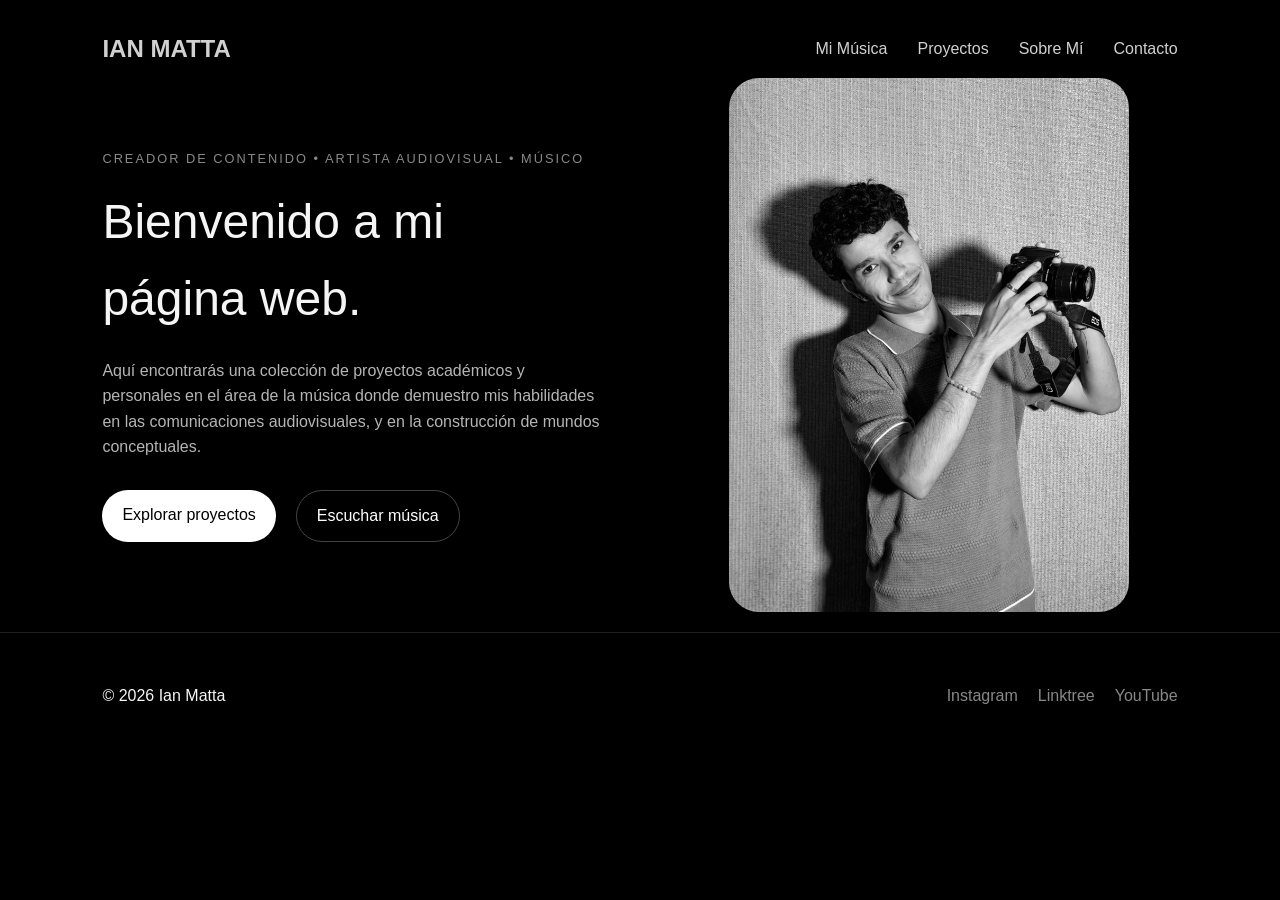
<file: index.html>
<!doctype html>
<html lang="en">
<head>
    <meta charset="utf-8" />
    <title>Ian Matta</title>
    <link rel="stylesheet" href="style.css">
</head>

<body>

<header class="main">

    <nav> 
        <div class="home-btn">
            <h1><a href="index.html">IAN MATTA</a></h1>
        </div>

        <div class="links">
            <a href="music.html">Mi M&uacute;sica</a>
            <a href="projects.html">Proyectos</a>
            <a href="about.html">Sobre M&iacute;</a>
            <a href="contact.html">Contacto</a>
        </div>
    </nav>

    <div class="hero">

        <div class="description">

            <p class="mini-text">
                creador de contenido • artista audiovisual • m&uacute;sico
            </p>

            <h2>
                Bienvenido a mi p&aacute;gina web.
            </h2>

            <p class="info">
                Aqu&iacute; encontrar&aacute;s una colecci&oacute;n de proyectos acad&eacute;micos y personales en el &aacute;rea de la m&uacute;sica donde demuestro mis habilidades en las comunicaciones audiovisuales, y en la construcci&oacute;n de mundos conceptuales.
            </p>

            <div class="buttons">
                <a href="projects.html" class="primary-btn">Explorar proyectos</a>
                <a href="music.html" class="secondary-btn">Escuchar m&uacute;sica</a>
            </div>

        </div>

        <div class="ian-foto">
            <img src="images/ian.jpg" alt="Ian Matta">
        </div>

    </div>

</header>

    <footer>

    <p>&copy; 2026 Ian Matta</p>

    <div class="footer-links">
        <a href="http://instagram.com/ianmvtta">Instagram</a>
        <a href="http://linktr.ee/ianmatta">Linktree</a>
        <a href="http://youtube.com/@ianmatta.">YouTube</a>
    </div>

</footer>
</body>
</html>
</file>
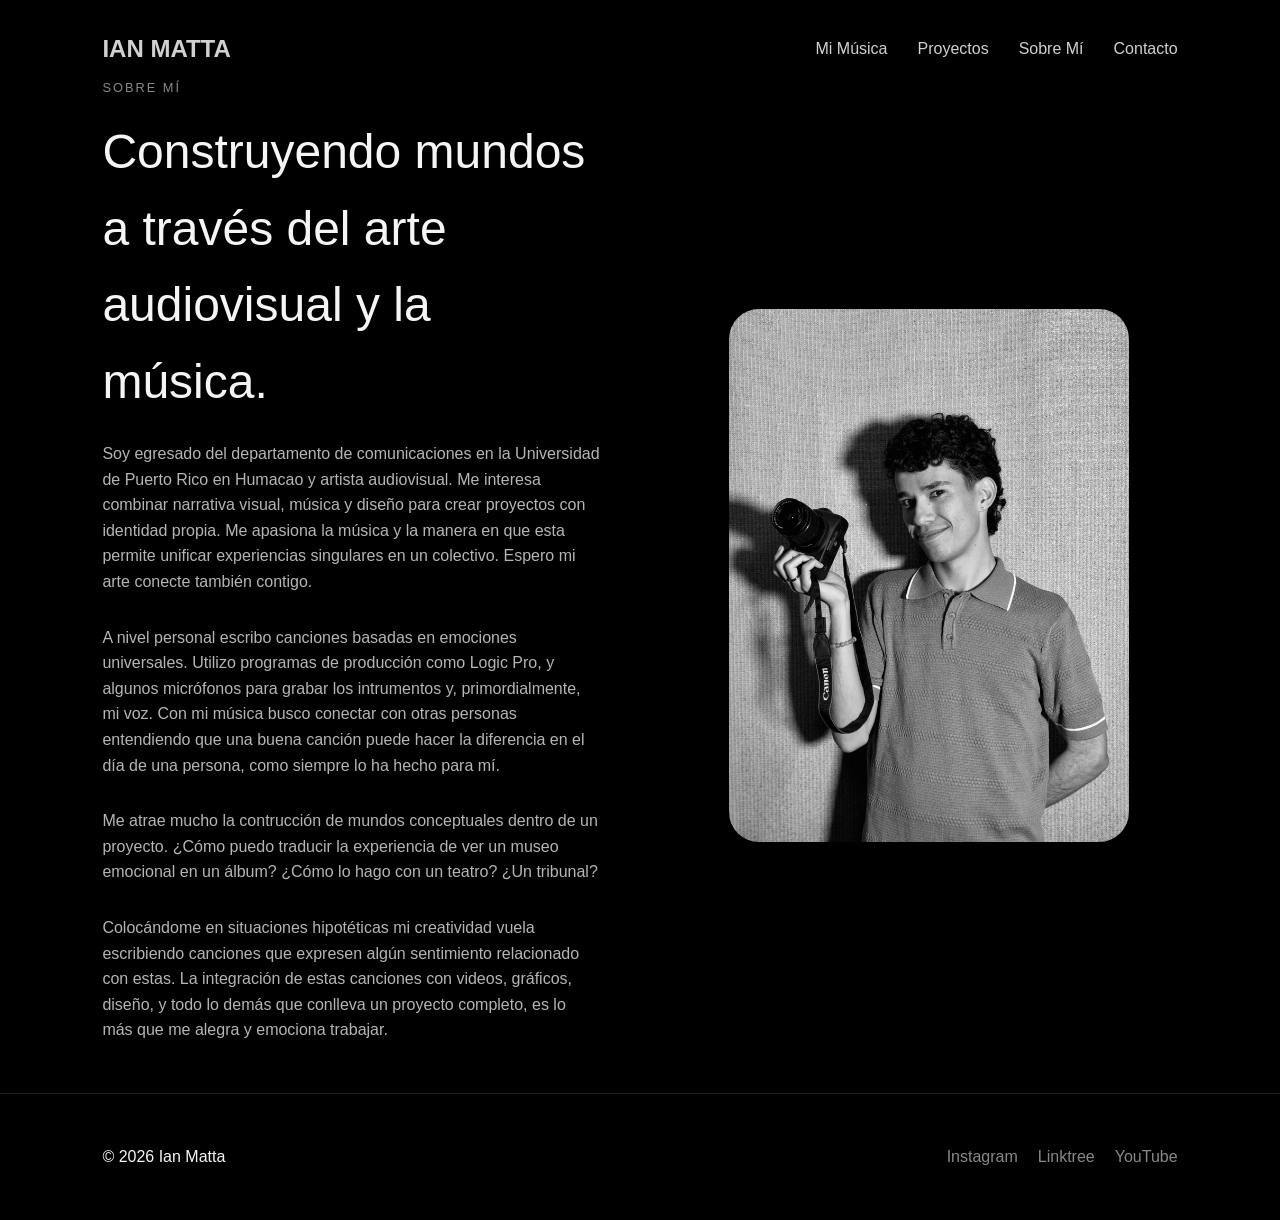
<file: about.html>
<!doctype html>
<html lang="en">
<head>
    <meta charset="utf-8" />
    <title>Sobre M&iacute;</title>
    <link rel="stylesheet" href="style.css">
</head>

<body>

<header class="main">

    <nav>
        <div class="home-btn">
            <h1><a href="index.html">IAN MATTA</a></h1>
        </div>

        <div class="links">
            <a href="music.html">Mi M&uacute;sica</a>
            <a href="projects.html">Proyectos</a>
            <a href="about.html">Sobre M&iacute;</a>
            <a href="contact.html">Contacto</a>
        </div>
    </nav>

    <div class="hero">

        <div class="description">

            <p class="mini-text">
                sobre m&iacute;
            </p>

            <h2>
                Construyendo mundos a trav&eacute;s del arte audiovisual y la m&uacute;sica.
            </h2>

            <p class="info">
                Soy egresado del departamento de comunicaciones en la Universidad de Puerto Rico en Humacao y artista audiovisual. Me interesa combinar narrativa visual, m&uacute;sica y diseño para crear proyectos con identidad propia. Me apasiona la m&uacute;sica y la manera en que esta permite unificar experiencias singulares en un colectivo. Espero mi arte conecte tambi&eacute;n contigo.
            </p>
            
            <p class="info">A nivel personal escribo canciones basadas en emociones universales. Utilizo programas de producci&oacute;n como Logic Pro, y algunos micr&oacute;fonos para grabar los intrumentos y, primordialmente, mi voz. Con mi m&uacute;sica busco conectar con otras personas entendiendo que una buena canci&oacute;n puede hacer la diferencia en el d&iacute;a de una persona, como siempre lo ha hecho para m&iacute;. 
            
            </p>
            
            <p class="info">
            Me atrae mucho la contrucci&oacute;n de mundos conceptuales dentro de un proyecto. ¿C&oacute;mo puedo traducir la experiencia de ver un museo emocional en un &aacute;lbum? ¿C&oacute;mo lo hago con un teatro? ¿Un tribunal? 
            </p>
            
            <p class="info">
            Coloc&aacute;ndome en situaciones hipot&eacute;ticas mi creatividad vuela escribiendo canciones que expresen alg&uacute;n sentimiento relacionado con estas. La integraci&oacute;n de estas canciones con videos, gr&aacute;ficos, dise&ntilde;o, y todo lo dem&aacute;s que conlleva un proyecto completo, es lo m&aacute;s que me alegra y emociona trabajar.
            </p>

        </div>

        <div class="ian-foto">
            <img src="images/ian3.jpg" alt="Ian Matta">
        </div>

    </div>

</header>

<footer>

    <p>&copy; 2026 Ian Matta</p>

    <div class="footer-links">
        <a href="http://instagram.com/ianmvtta">Instagram</a>
        <a href="http://linktr.ee/ianmatta">Linktree</a>
        <a href="http://youtube.com/@ianmatta.">YouTube</a>
    </div>

</footer>

</body>
</html>
</file>
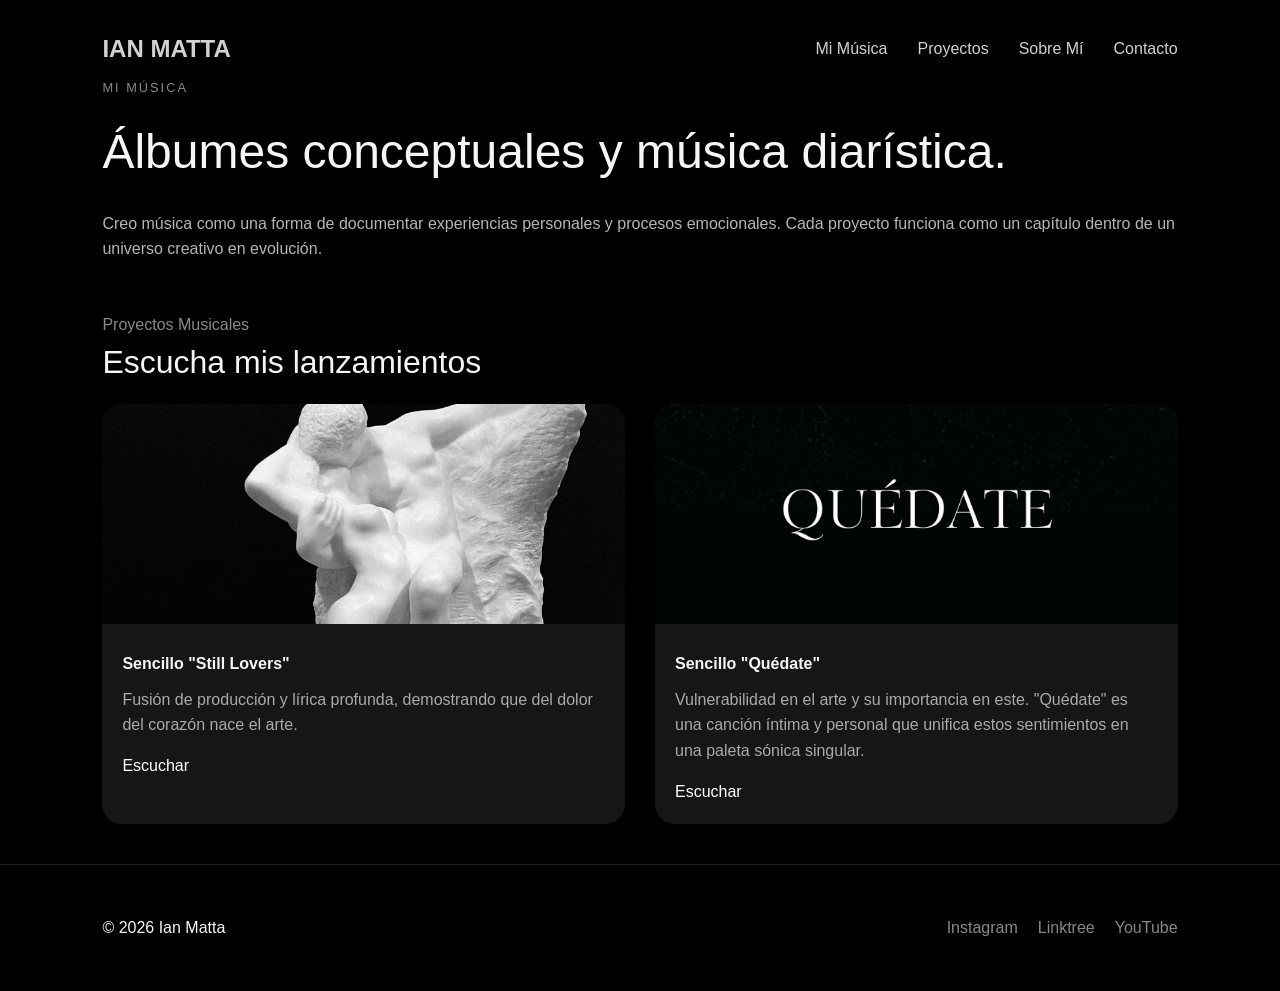
<file: music.html>
<!doctype html>
<html lang="en">
<head>
    <meta charset="utf-8" />
    <title>Mi Música</title>
    <link rel="stylesheet" href="style.css">
</head>

<body>

<header class="main">

    <nav>
        <div class="home-btn">
            <h1><a href="index.html">IAN MATTA</a></h1>
        </div>

        <div class="links">
            <a href="music.html">Mi M&uacute;sica</a>
            <a href="projects.html">Proyectos</a>
            <a href="about.html">Sobre M&iacute;</a>
            <a href="contact.html">Contacto</a>
        </div>
    </nav>

    <div class="hero">

        <div class="description">

            <p class="mini-text">
                mi m&uacute;sica
            </p>

            <h2>
                &Aacute;lbumes conceptuales y m&uacute;sica diar&iacute;stica.
            </h2>

            <p class="info">
                Creo m&uacute;sica como una forma de documentar experiencias personales y procesos emocionales. Cada proyecto funciona como un cap&iacute;tulo dentro de un universo creativo en evoluci&oacute;n.
            </p>

        </div>

    </div>

</header>

<div class="page">

    <div class="section-title">
        <p>Proyectos Musicales</p>
        <h3>Escucha mis lanzamientos</h3>
    </div>

    <div class="project-grid">

        <div class="project-box">

            <div class="project-image">
                <img src="images/still-lovers.jpg" alt="Still Lovers">
            </div>

            <div class="project-content">
                <h4>Sencillo "Still Lovers"</h4>
                <p>Fusi&oacute;n de producci&oacute;n y l&iacute;rica profunda, demostrando que del dolor del coraz&oacute;n nace el arte.</p>
                <a href="https://music.apple.com/us/album/still-lovers-single/1810349006" target="_blank">Escuchar</a>
            </div>

        </div>

        <div class="project-box">

            <div class="project-image">
                <img src="images/quedate.PNG" alt="Quédate">
            </div>

            <div class="project-content">
                <h4>Sencillo "Qu&eacute;date"</h4>
                <p>Vulnerabilidad en el arte y su importancia en este. "Qu&eacute;date" es una canción íntima y personal que unifica estos sentimientos en una paleta s&oacute;nica singular.</p>
                <a href="https://music.apple.com/us/album/qu%C3%A9date-demo/1788807006" target="_blank">Escuchar</a>
            </div>

        </div>

    </div>

</div>

<footer>

    <p>&copy; 2026 Ian Matta</p>

    <div class="footer-links">
        <a href="http://instagram.com/ianmvtta">Instagram</a>
        <a href="http://linktr.ee/ianmatta">Linktree</a>
        <a href="http://youtube.com/@ianmatta.">YouTube</a>
    </div>

</footer>

</body>
</html>
</file>
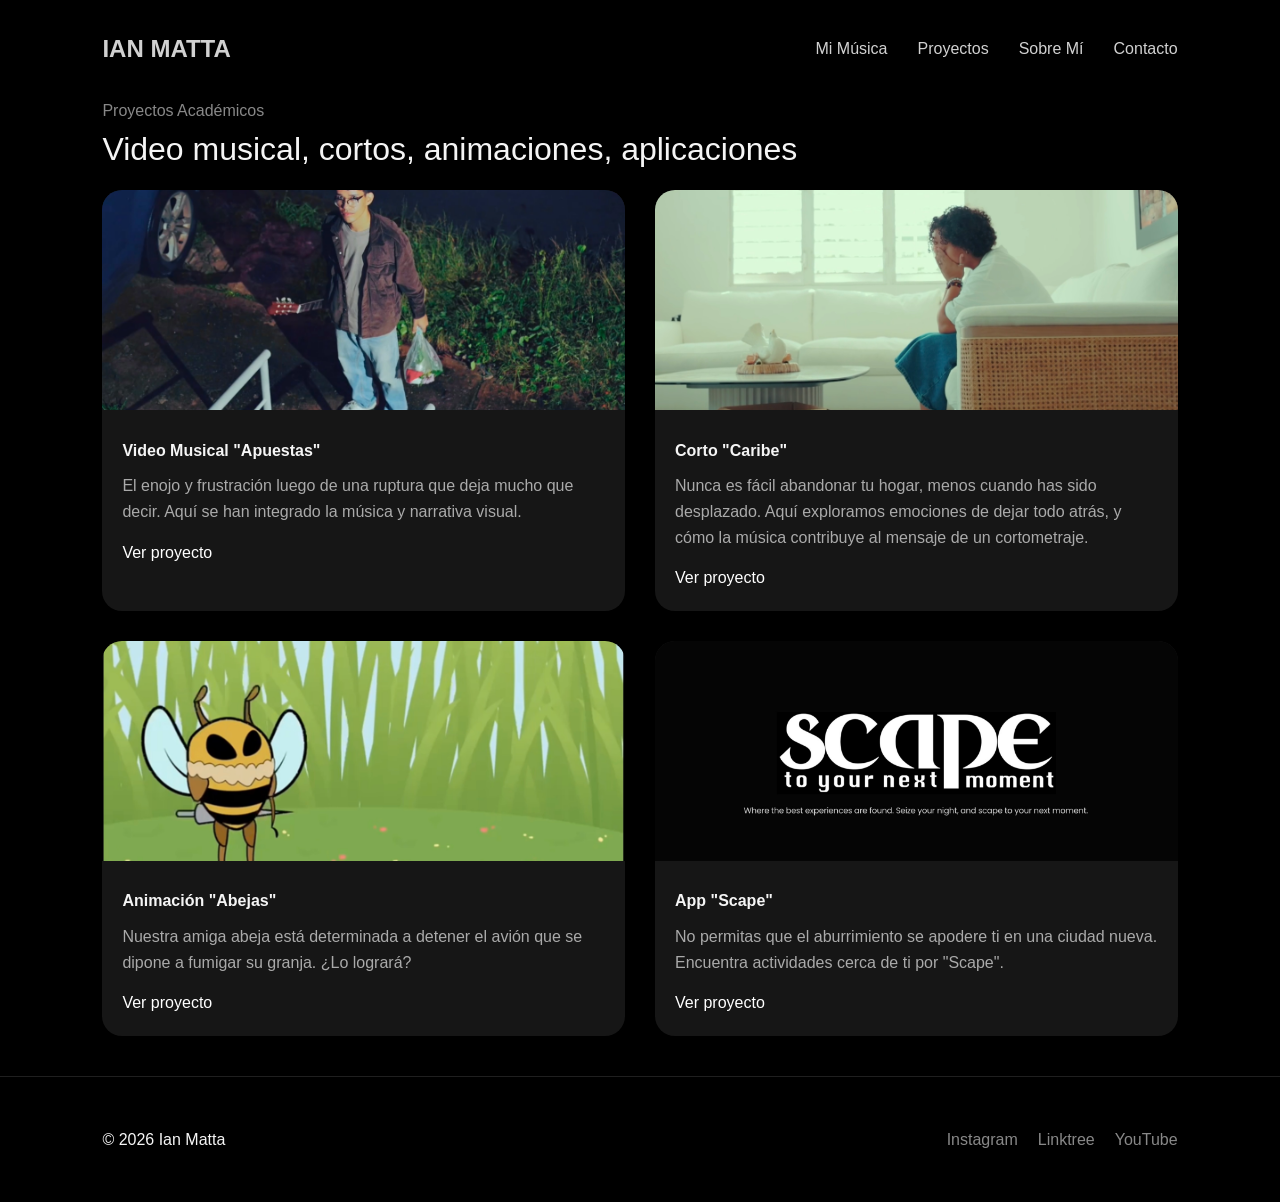
<file: projects.html>
<!doctype html>
<html lang="en">
<head>
    <meta charset="utf-8" />
    <title>Proyectos</title>
    <link rel="stylesheet" href="style.css">
</head>

<body>

<header class="main">

    <nav>
        <div class="home-btn">
            <h1><a href="index.html">IAN MATTA</a></h1>
        </div>

        <div class="links">
            <a href="music.html">Mi M&uacute;sica</a>
            <a href="projects.html">Proyectos</a>
            <a href="about.html">Sobre M&iacute;</a>
            <a href="contact.html">Contacto</a>
        </div>
    </nav>

</header>

<div class="page">

    <div class="section-title">
        <p>Proyectos Acad&eacute;micos</p>
        <h3>Video musical, cortos, animaciones, aplicaciones</h3>
    </div>

    <div class="project-grid">

        <div class="project-box">
            <div class="project-image">
                <img src="images/apuestas.jpg" alt="Apuestas">
            </div>
            <div class="project-content">
                <h4>Video Musical "Apuestas"</h4>
                <p>El enojo y frustraci&oacute;n luego de una ruptura que deja mucho que decir. Aqu&iacute; se han integrado la m&uacute;sica y narrativa visual.</p>
                <a href="https://youtu.be/Hdd4oVDeu2M" target="_blank">Ver proyecto</a>
            </div>
        </div>

        <div class="project-box">
            <div class="project-image">
                <img src="images/caribe.jpg" alt="Caribe">
            </div>
            <div class="project-content">
                <h4>Corto "Caribe"</h4>
                <p>Nunca es f&aacute;cil abandonar tu hogar, menos cuando has sido desplazado. Aqu&iacute; exploramos emociones de dejar todo atrás, y c&oacute;mo la m&uacute;sica contribuye al mensaje de un cortometraje.</p>
                <a href="https://youtu.be/l_MOWW-Rcjg" target="_blank">Ver proyecto</a>
            </div>
        </div>

        <div class="project-box">
            <div class="project-image">
                <img src="images/abejas.jpg" alt="Abejas">
            </div>
            <div class="project-content">
                <h4>Animación "Abejas"</h4>
                <p>Nuestra amiga abeja est&aacute; determinada a detener el avi&oacute;n que se dipone a fumigar su granja. ¿Lo lograr&aacute;?</p>
                <a href="https://youtu.be/XFU2_RpnApM" target="_blank">Ver proyecto</a>
            </div>
        </div>

        <div class="project-box">
            <div class="project-image">
                <img src="images/scape.jpg" alt="Scape">
            </div>
            <div class="project-content">
                <h4>App "Scape"</h4>
                <p>No permitas que el aburrimiento se apodere ti en una ciudad nueva. Encuentra actividades cerca de ti por "Scape".</p>
                <a href="https://www.figma.com/design/MyHhVtM2jpbQSOWjsSTeR0/Untitled?node-id=0-1" target="_blank">Ver proyecto</a>
            </div>
        </div>

    </div>

</div>

<footer>

    <p>&copy; 2026 Ian Matta</p>

    <div class="footer-links">
        <a href="http://instagram.com/ianmvtta">Instagram</a>
        <a href="http://linktr.ee/ianmatta">Linktree</a>
        <a href="http://youtube.com/@ianmatta.">YouTube</a>
    </div>

</footer>

</body>
</html>
</file>
<file: style.css>
html{
    scroll-behavior: smooth;
}

*{
    margin: 0;
    padding: 0;
    box-sizing: border-box;
}

body{
    background-color: black;
    color: #f5f5f5;
    font-family: Arial, Helvetica, sans-serif;
    line-height: 1.6;
}

.about-page {
    padding: 60px 80px;
}

.main{
   
    padding: 30px 8% 20px 8%;
}

.page{
    padding: 0px 8% 40px 8%;
}

nav{
    display: flex;
    justify-content: space-between;
    align-items: center;
    margin-bottom: 10px;
}

.home-btn a{
    color: #d1d1d1;
    text-decoration: none;
}

.links{
    display: flex;
    gap: 30px;
}

.links a{
    color: #d1d1d1;
    text-decoration: none;
    transition: 0.3s;
}

.links a:hover{
    color: white;
}

.hero{
    display: flex;
    align-items: center;
    justify-content: space-between;
    gap: 80px;
}

.description{
    flex: 1;
}

.mini-text{
    color: #888;
    font-size: 0.8rem;
    letter-spacing: 2px;
    margin-bottom: 15px;
    text-transform: uppercase;
}

.description h2{
    font-size: 3rem;
    font-weight: 400;
    margin-bottom: 20px;
}

.info{
    color: #b5b5b5;
    margin-bottom: 30px;
}

.buttons{
    display: flex;
    gap: 20px;
}

.primary-btn{
    background: white;
    color: black;
    padding: 12px 20px;
    border-radius: 50px;
    text-decoration: none;
    transition: 0.3s;
}

.primary-btn:hover{
    opacity: 0.8;
}

.secondary-btn{
    border: 1px solid #444;
    color: white;
    padding: 12px 20px;
    border-radius: 50px;
    text-decoration: none;
    transition: 0.3s;
}

.secondary-btn:hover{
    background: #1f1f1f;
}

.ian-foto{
    flex: 1;
    display: flex;
    justify-content: center;
}

.ian-foto img{
    width: 400px;
    max-width: 100%;
    border-radius: 30px;
    object-fit: cover;
    display: block;
}

.section-title{
    margin-bottom: 15px;
}

.section-title p{
    color: #888;
}

.section-title h3{
    font-size: 2rem;
    font-weight: 400;
}

.project-grid{
    display: grid;
    grid-template-columns: repeat(2, 1fr);
    gap: 30px;
}

.project-box{
    background: #161616;
    border-radius: 20px;
    overflow: hidden;
    transition: 0.3s;
}

.project-box:hover{
    transform: translateY(-8px);
}

.project-image img{
    width: 100%;
    height: 220px;
    object-fit: cover;
}

.project-content{
    padding: 20px;
}

.project-content h4{
    margin-bottom: 10px;
}

.project-content p{
    color: #aaa;
    margin-bottom: 15px;
}

.project-content a{
    color: white;
    text-decoration: none;
}

footer{
    padding: 50px 8%;
    display: flex;
    justify-content: space-between;
    border-top: 1px solid #1f1f1f;
}

.footer-links{
    display: flex;
    gap: 20px;
}

.footer-links a{
    color: #888;
    text-decoration: none;
    transition: 0.3s;
}

.footer-links a:hover{
    color: white;
}

@media(max-width: 768px){

    nav{
        flex-direction: column;
        gap: 20px;
    }

    .links{
        flex-wrap: wrap;
        justify-content: center;
    }

    .hero{
        flex-direction: column;
        text-align: center;
    }

    .description h2{
        font-size: 2rem;
    }

    .buttons{
        flex-direction: column;
        align-items: center;
    }

    .project-grid{
        grid-template-columns: 1fr;
    }

    footer{
        flex-direction: column;
        text-align: center;
        gap: 20px;
    }

    .footer-links{
        justify-content: center;
        flex-wrap: wrap;
    }
}
</file>
